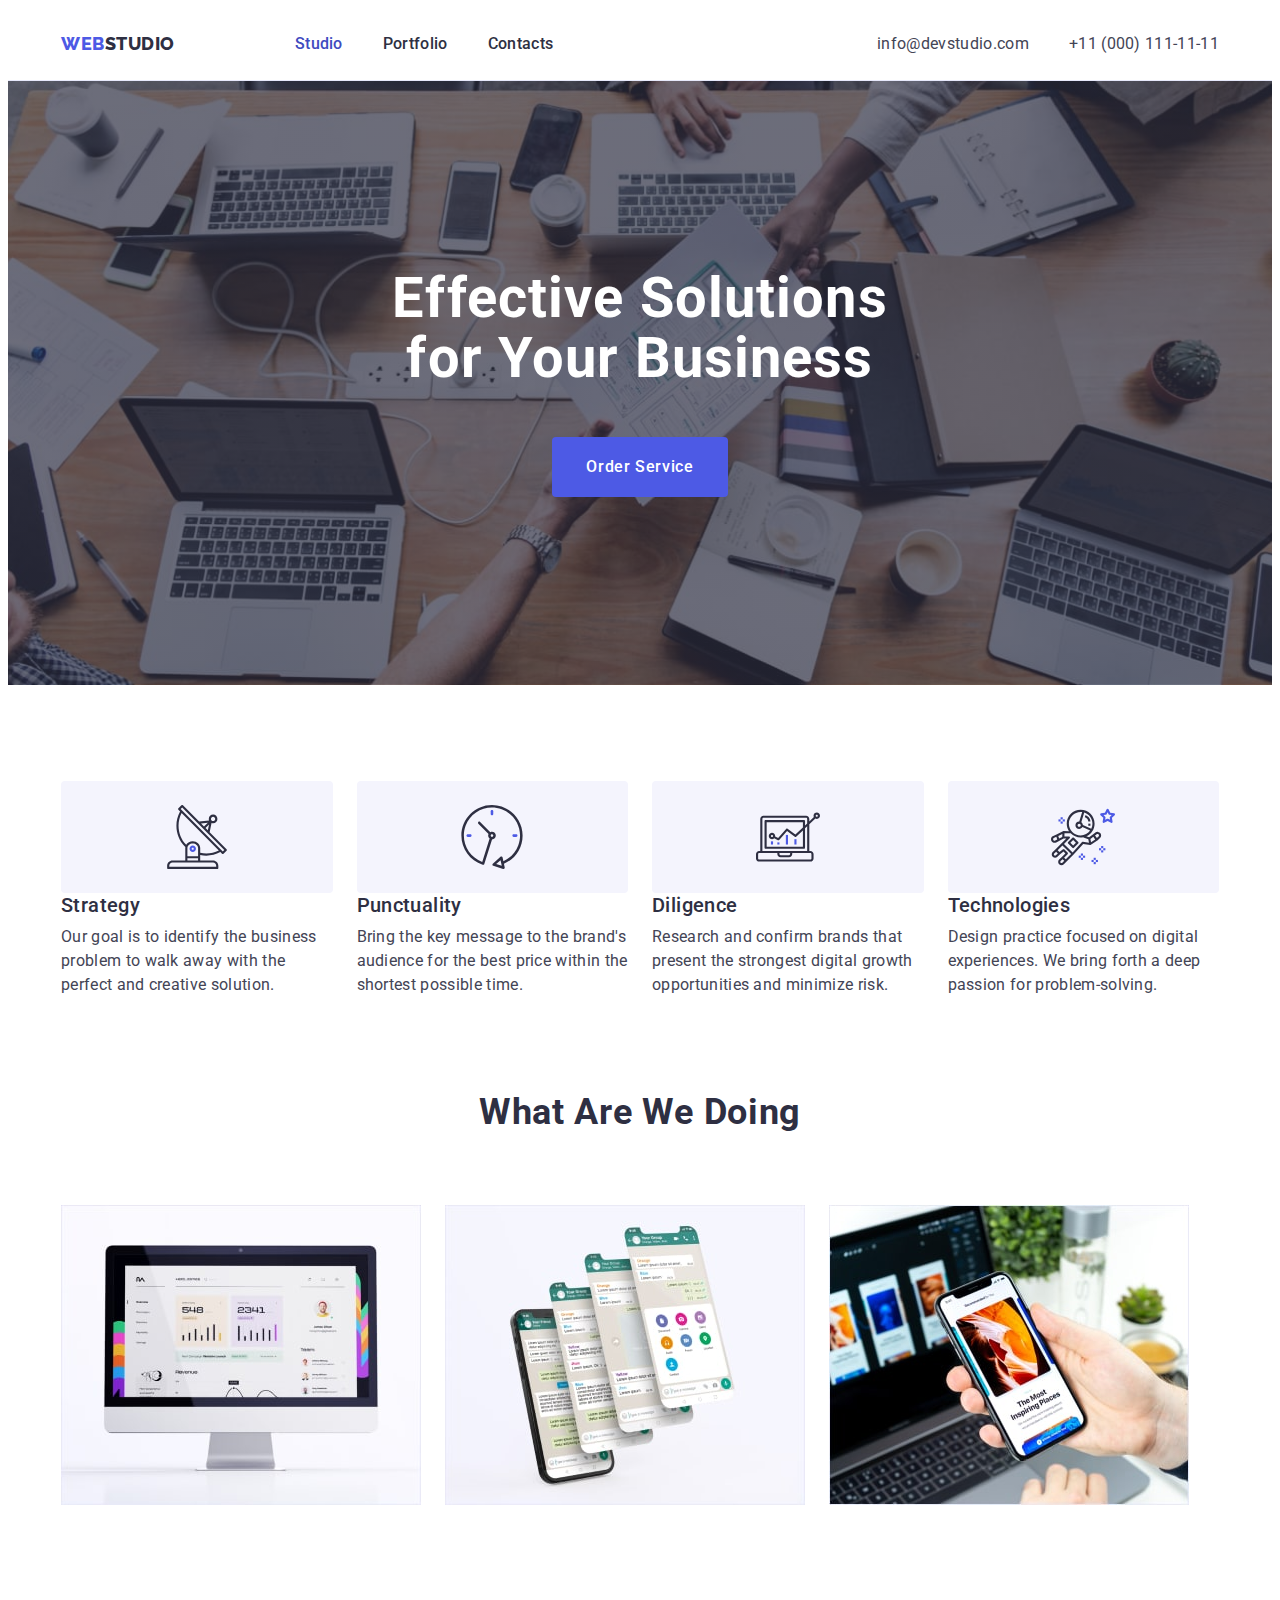
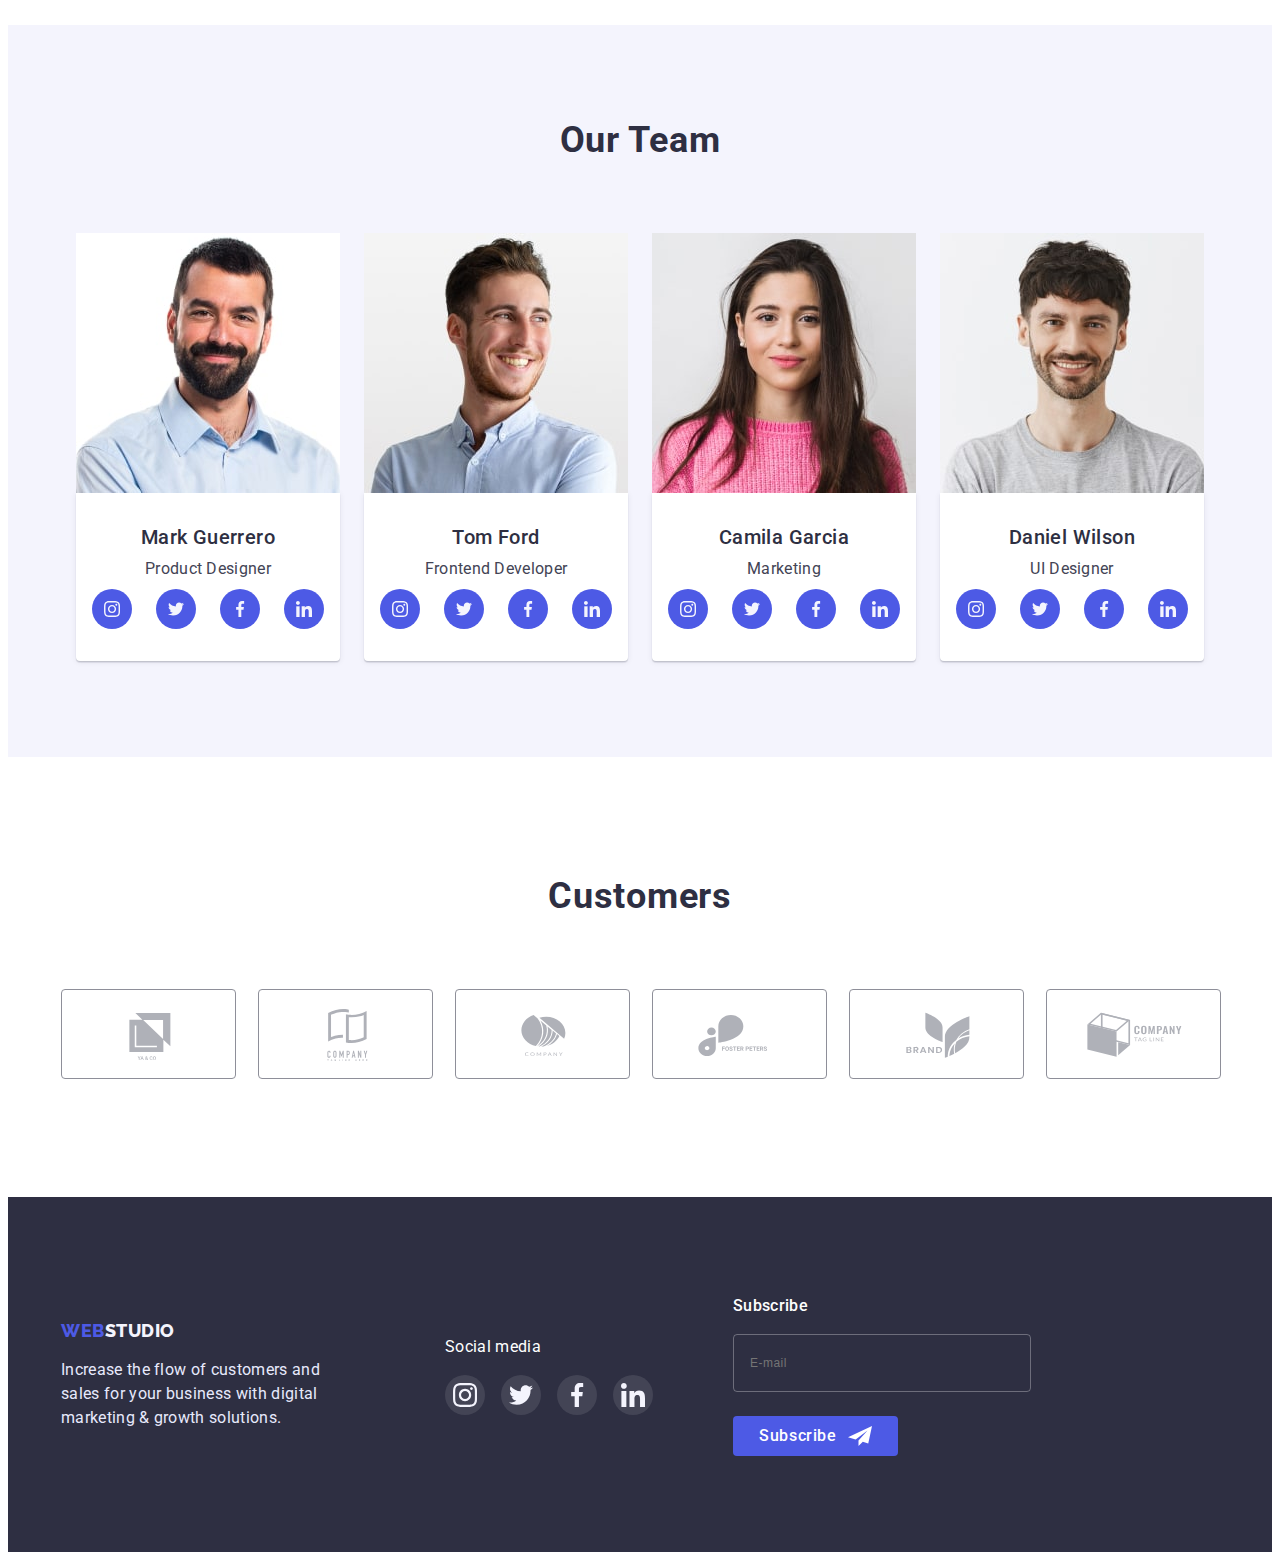
<file: index.html>
<!DOCTYPE html>
<html lang="en">
  <head>
    <meta charset="UTF-8" />
    <meta http-equiv="X-UA-Compatible" content="IE=edge" />
    <meta name="viewport" content="width=device-width, initial-scale=1.0" />
    <title>WebStudio</title>
    <link rel="preconnect" href="https://fonts.googleapis.com" />
    <link rel="preconnect" href="https://fonts.gstatic.com" crossorigin />
    <link
      href="https://fonts.googleapis.com/css2?family=Raleway:wght@800&family=Roboto:wght@400;500;700&display=swap"
      rel="stylesheet"
    />
    <link
      rel="stylesheet"
      href="https://cdnjs.cloudflare.com/ajax/libs/modern-normalize/1.1.0/modern-normalize.min.css"
      integrity="sha512-wpPYUAdjBVSE4KJnH1VR1HeZfpl1ub8YT/NKx4PuQ5NmX2tKuGu6U/JRp5y+Y8XG2tV+wKQpNHVUX03MfMFn9Q=="
      crossorigin="anonymous"
      referrerpolicy="no-referrer"
    />
    <link rel="stylesheet" href="./css/styles.css" />
    <link rel="stylesheet" href="./css/mobile.css" />
    <link rel="stylesheet" href="./css/tablet.css" />
    <link rel="stylesheet" href="./css/desktop.css" />
  </head>
  <body>
    <!------------------HEADER------------------------>
    <header class="header">
      <div class="container header-container">
        <nav class="header-navigation">
          <a class="header-logo link" href="./index.html"
            ><span class="accent-logo">Web</span>Studio</a
          >
          <ul class="header-list list">
            <li class="header-item">
              <a class="header-link link current" href="./index.html">Studio</a>
            </li>
            <li class="header-item">
              <a class="header-link link" href="./portfolio.html">Portfolio</a>
            </li>
            <li class="header-item">
              <a class="header-link link" href="">Contacts</a>
            </li>
          </ul>
        </nav>
        <address class="address">
          <ul class="address-list list">
            <li class="address-item list">
              <a class="address-link link" href="mailto:info@devstudio.com"
                >info@devstudio.com</a
              >
            </li>
            <li class="address-item list">
              <a class="address-link link" href="tel:+110001111111"
                >+11 (000) 111-11-11</a
              >
            </li>
          </ul>
        </address>
        <button
          type="button"
          class="menu-open js-open-menu"
          aria-expanded="false"
          aria-controls="mobile-menu"
        >
          <svg class="open-icon" width="32" height="22">
            <use href="./images/icons.svg#icon-vector-2"></use>
          </svg>
        </button>
      </div>

      <!-------MOBILE MENU----------->
      <div class="mob-menu js-menu-container" id="mobile-menu">
        <div class="container">
          <div>
            <button type="button" class="menu-close js-close-menu">
              <svg class="menu-close-icon" width="32" height="22">
                <use href="./images/icons.svg#icon-mob-close"></use>
              </svg>
            </button>
            <ul class="menu-list list">
              <li class="menu-item">
                <a class="menu-link link current" href="./index.html">Studio</a>
              </li>
              <li class="menu-item">
                <a class="menu-link link" href="./portfolio.html">Portfolio</a>
              </li>
              <li class="menu-item">
                <a class="menu-link link" href="">Contacts</a>
              </li>
            </ul>
          </div>
          <div>
            <address class="address">
              <ul class="menu-address-list list">
                <li class="menu-address-item list">
                  <a class="menu-tel-link link" href="tel:+110001111111"
                    >+11 (000) 111-11-11</a
                  >
                </li>
                <li class="menu-address-item list">
                  <a
                    class="menu-address-link link"
                    href="mailto:info@devstudio.com"
                    >info@devstudio.com</a
                  >
                </li>
              </ul>
            </address>
            <ul class="menu-soc-list list">
              <li class="menu-soc-item">
                <a class="menu-soc-link link" href="">
                  <svg class="menu-soc-icon" width="24" height="24">
                    <use href="./images/icons.svg#icon-instagram"></use>
                  </svg>
                </a>
              </li>
              <li class="menu-soc-item">
                <a class="menu-soc-link link" href="">
                  <svg class="menu-soc-icon" width="24" height="24">
                    <use href="./images/icons.svg#icon-twitter"></use>
                  </svg>
                </a>
              </li>
              <li class="menu-soc-item">
                <a class="menu-soc-link link" href="">
                  <svg class="menu-soc-icon" width="24" height="24">
                    <use href="./images/icons.svg#icon-facebook"></use>
                  </svg>
                </a>
              </li>
              <li class="menu-soc-item">
                <a class="menu-soc-link link" href="">
                  <svg class="menu-soc-icon" width="24" height="24">
                    <use href="./images/icons.svg#icon-linkedin"></use>
                  </svg>
                </a>
              </li>
            </ul>
          </div>
        </div>
      </div>
    </header>
    <main>
      <!-------------------HERO------------------>
      <section class="hero">
        <div class="container">
          <h1 class="hero-title">
            Effective Solutions <br />
            for Your Business
          </h1>
          <button type="button" class="hero-btn" data-modal-open>
            Order Service
          </button>
          <!----------------MODAL BACKDROP-------------->
          <div class="backdrop is-hidden" data-modal>
            <div class="modal">
              <button class="close-btn" data-modal-close type="button">
                <svg class="close-icon" width="8" height="8">
                  <use href="./images/icons.svg#icon-close"></use>
                </svg>
              </button>
              <p class="modal-title">
                Leave your contacts and we will call you back
              </p>
              <form class="modal-form">
                <label class="modal-label" for="user-name">Name</label>
                <div class="modal-wrap">
                  <input
                    type="text"
                    name="user-name"
                    id="user-name"
                    class="modal-input"
                    required
                  />
                  <svg class="modal-icon" width="18" height="18">
                    <use href="./images/icons.svg#icon-person"></use>
                  </svg>
                </div>
                <label class="modal-label" for="user-phone">Phone</label>
                <div class="modal-wrap">
                  <input
                    type="tel"
                    name="user-phone"
                    id="user-phone"
                    class="modal-input"
                    required
                  />
                  <svg class="modal-icon" width="18" height="18">
                    <use href="./images/icons.svg#icon-phone"></use>
                  </svg>
                </div>
                <label class="modal-label" for="user-email">Email</label>
                <div class="modal-wrap">
                  <input
                    type="email"
                    name="user-email"
                    id="user-email"
                    class="modal-input"
                  />
                  <svg class="modal-icon" width="18" height="18">
                    <use href="./images/icons.svg#icon-email"></use>
                  </svg>
                </div>
                <label class="modal-label" for="user-comment">Comment</label>
                <textarea
                  class="user-message"
                  name="comment"
                  id="user-comment"
                  placeholder="Text input"
                ></textarea>
                <div class="checkbox-field">
                  <input
                    class="input-checkbox hidden"
                    type="checkbox"
                    id="policy"
                    value="true"
                    required
                  />
                  <label class="checkbox-label" for="policy"
                    ><span class="checkbox-text"
                      >I accept the terms and conditions of the</span
                    >
                    <a href=""> Privacy Policy</a></label
                  >
                </div>
                <button type="submit" class="submit-btn">Send</button>
              </form>
            </div>
          </div>
        </div>
      </section>

      <!--------------------About------------------->
      <section class="section">
        <div class="container">
          <h2 class="hidden">About</h2>
          <ul class="about-list list">
            <li class="about-item">
              <div class="thumb">
                <svg class="list-icon" width="64" height="64">
                  <use href="./images/icons.svg#icon-antenna"></use>
                </svg>
              </div>
              <h3 class="about-title">Strategy</h3>
              <p class="about-text">
                Our goal is to identify the business problem to walk away with
                the perfect and creative solution.
              </p>
            </li>
            <li class="about-item">
              <div class="thumb">
                <svg class="list-icon" width="64" height="64">
                  <use href="./images/icons.svg#icon-clock"></use>
                </svg>
              </div>
              <h3 class="about-title">Punctuality</h3>
              <p class="about-text">
                Bring the key message to the brand's audience for the best price
                within the shortest possible time.
              </p>
            </li>
            <li class="about-item">
              <div class="thumb">
                <svg class="list-icon" width="64" height="64">
                  <use href="./images/icons.svg#icon-diagram"></use>
                </svg>
              </div>
              <h3 class="about-title">Diligence</h3>
              <p class="about-text">
                Research and confirm brands that present the strongest digital
                growth opportunities and minimize risk.
              </p>
            </li>
            <li class="about-item">
              <div class="thumb">
                <svg class="list-icon" width="64" height="64">
                  <use href="./images/icons.svg#icon-astronaut"></use>
                </svg>
              </div>
              <h3 class="about-title">Technologies</h3>
              <p class="about-text">
                Design practice focused on digital experiences. We bring forth a
                deep passion for problem-solving.
              </p>
            </li>
          </ul>
        </div>
      </section>

      <!-----------What are we doing---------------->
      <section class="doing">
        <div class="container doing-container">
          <h2 class="title">What are we doing</h2>
          <ul class="doing-list list">
            <li class="doing-item">
              <img
                srcset="./images/1desktop.jpg 1x, ./images/1desktop@2x.jpg 2x"
                src="./images/1desctop.jpg"
                alt="monitor"
                width="360"
              />
            </li>
            <li class="doing-item">
              <img
                srcset="./images/2screens.jpg 1x, ./images/2screens@2x.jpg 2x"
                src="./images/2screens.jpg"
                alt="screen"
                width="360"
              />
            </li>
            <li class="doing-item">
              <img
                srcset="./images/3mobile.jpg 1x, ./images/3mobile@2x.jpg 2x"
                src="./images/3mobile.jpg"
                alt="phone"
                width="360"
              />
            </li>
          </ul>
        </div>
      </section>

      <!------------------Our Team---------------->
      <section class="team section">
        <div class="container small-container">
          <h2 class="title">Our Team</h2>
          <ul class="team-list list">
            <li class="team-item">
              <img
                srcset="./images/img1.jpg 1x, ./images/img1@2x.jpg 2x"
                src="./images/img1.jpg"
                alt="Mark Guerrero"
                width="264"
              />
              <div class="team-container">
                <h3 class="team-subtitle">Mark Guerrero</h3>
                <p class="team-text">Product Designer</p>
                <ul class="social-list list">
                  <li class="social-list-item">
                    <a class="social-link link" href="">
                      <svg class="social-list-icon" width="16" height="16">
                        <use href="./images/icons.svg#icon-instagram"></use>
                      </svg>
                    </a>
                  </li>
                  <li class="social-list-item">
                    <a class="social-link link" href="">
                      <svg class="social-list-icon" width="16" height="16">
                        <use href="./images/icons.svg#icon-twitter"></use>
                      </svg>
                    </a>
                  </li>
                  <li class="social-list-item">
                    <a class="social-link link" href="">
                      <svg class="social-list-icon" width="16" height="16">
                        <use href="./images/icons.svg#icon-facebook"></use>
                      </svg>
                    </a>
                  </li>
                  <li class="social-list-item">
                    <a class="social-link link" href="">
                      <svg class="social-list-icon" width="16" height="16">
                        <use href="./images/icons.svg#icon-linkedin"></use>
                      </svg>
                    </a>
                  </li>
                </ul>
              </div>
            </li>
            <li class="team-item">
              <img
                srcset="./images/img2.jpg 1x, ./images/img2@2x.jpg 2x"
                src="./images/img2.jpg"
                alt="Tom Ford"
                width="264"
              />
              <div class="team-container">
                <h3 class="team-subtitle">Tom Ford</h3>
                <p class="team-text">Frontend Developer</p>
                <ul class="social-list list">
                  <li class="social-list-item">
                    <a class="social-link link" href="">
                      <svg class="social-list-icon" width="16" height="16">
                        <use href="./images/icons.svg#icon-instagram"></use>
                      </svg>
                    </a>
                  </li>
                  <li class="social-list-item">
                    <a class="social-link link" href="">
                      <svg class="social-list-icon" width="16" height="16">
                        <use href="./images/icons.svg#icon-twitter"></use>
                      </svg>
                    </a>
                  </li>
                  <li class="social-list-item">
                    <a class="social-link link" href="">
                      <svg class="social-list-icon" width="16" height="16">
                        <use href="./images/icons.svg#icon-facebook"></use>
                      </svg>
                    </a>
                  </li>
                  <li class="social-list-item">
                    <a class="social-link link" href="">
                      <svg class="social-list-icon" width="16" height="16">
                        <use href="./images/icons.svg#icon-linkedin"></use>
                      </svg>
                    </a>
                  </li>
                </ul>
              </div>
            </li>
            <li class="team-item">
              <img
                srcset="./images/img3.jpg 1x, ./images/img3@2x.jpg 2x"
                src="./images/img3.jpg"
                alt="Camila Garcia"
                width="264"
              />
              <div class="team-container">
                <h3 class="team-subtitle">Camila Garcia</h3>
                <p class="team-text">Marketing</p>
                <ul class="social-list list">
                  <li class="social-list-item">
                    <a class="social-link link" href="">
                      <svg class="social-list-icon" width="16" height="16">
                        <use href="./images/icons.svg#icon-instagram"></use>
                      </svg>
                    </a>
                  </li>
                  <li class="social-list-item">
                    <a class="social-link link" href="">
                      <svg class="social-list-icon" width="16" height="16">
                        <use href="./images/icons.svg#icon-twitter"></use>
                      </svg>
                    </a>
                  </li>
                  <li class="social-list-item">
                    <a class="social-link link" href="">
                      <svg class="social-list-icon" width="16" height="16">
                        <use href="./images/icons.svg#icon-facebook"></use>
                      </svg>
                    </a>
                  </li>
                  <li class="social-list-item">
                    <a class="social-link link" href="">
                      <svg class="social-list-icon" width="16" height="16">
                        <use href="./images/icons.svg#icon-linkedin"></use>
                      </svg>
                    </a>
                  </li>
                </ul>
              </div>
            </li>
            <li class="team-item">
              <img
                srcset="./images/img4.jpg 1x, ./images/img4@2x.jpg 2x"
                src="./images/img4.jpg"
                alt="Daniel Wilson"
                width="264"
              />
              <div class="team-container">
                <h3 class="team-subtitle">Daniel Wilson</h3>
                <p class="team-text">UI Designer</p>
                <ul class="social-list list">
                  <li class="social-list-item">
                    <a class="social-link link" href="">
                      <svg class="social-list-icon" width="16" height="16">
                        <use href="./images/icons.svg#icon-instagram"></use>
                      </svg>
                    </a>
                  </li>
                  <li class="social-list-item">
                    <a class="social-link link" href="">
                      <svg class="social-list-icon" width="16" height="16">
                        <use href="./images/icons.svg#icon-twitter"></use>
                      </svg>
                    </a>
                  </li>
                  <li class="social-list-item">
                    <a class="social-link link" href="">
                      <svg class="social-list-icon" width="16" height="16">
                        <use href="./images/icons.svg#icon-facebook"></use>
                      </svg>
                    </a>
                  </li>
                  <li class="social-list-item">
                    <a class="social-link link" href="">
                      <svg class="social-list-icon" width="16" height="16">
                        <use href="./images/icons.svg#icon-linkedin"></use>
                      </svg>
                    </a>
                  </li>
                </ul>
              </div>
            </li>
          </ul>
        </div>
      </section>

      <!-----------------------CUSTOMERS--------------->
      <section class="customers">
        <div class="container customers-container">
          <h2 class="customers-header title">Customers</h2>
          <ul class="customers-list list container">
            <li class="customers-item">
              <a class="customers-link link" href="">
                <svg class="customers-link-icon" width="104" height="56">
                  <use href="./images/icons.svg#icon-logo-1"></use>
                </svg>
              </a>
            </li>
            <li class="customers-item">
              <a class="customers-link link" href="">
                <svg class="customers-link-icon" width="104" height="56">
                  <use href="./images/icons.svg#icon-logo-2"></use>
                </svg>
              </a>
            </li>
            <li class="customers-item">
              <a class="customers-link link" href="">
                <svg class="customers-link-icon" width="104" height="56">
                  <use href="./images/icons.svg#icon-logo-3"></use>
                </svg>
              </a>
            </li>
            <li class="customers-item">
              <a class="customers-link link" href="">
                <svg class="customers-link-icon" width="104" height="56">
                  <use href="./images/icons.svg#icon-logo-4"></use>
                </svg>
              </a>
            </li>
            <li class="customers-item">
              <a class="customers-link link" href="">
                <svg class="customers-link-icon" width="104" height="56">
                  <use href="./images/icons.svg#icon-logo-5"></use>
                </svg>
              </a>
            </li>
            <li class="customers-item">
              <a class="customers-link link" href="">
                <svg class="customers-link-icon" width="104" height="56">
                  <use href="./images/icons.svg#icon-logo-6"></use>
                </svg>
              </a>
            </li>
          </ul>
        </div>
      </section>
    </main>

    <!---------------------FOOTER------------------->
    <footer class="footer">
      <div class="container logo-soc">
        <div class="container-logo-soc">
          <div class="logo-block">
            <a class="footer-logo link" href="./index.html"
              ><span class="accent-logo">Web</span>Studio</a
            >
            <p class="footer-text">
              Increase the flow of customers and <br />
              sales for your business with digital <br />
              marketing & growth solutions.
            </p>
          </div>
          <div class="social-block">
            <p class="soc-text">Social media</p>
            <ul class="footer-soc-list list">
              <li class="footer-item">
                <a class="footer-link link" href="">
                  <svg class="footer-icon" width="24" height="24">
                    <use href="./images/icons.svg#icon-instagram"></use>
                  </svg>
                </a>
              </li>
              <li class="footer-item">
                <a class="footer-link link" href="">
                  <svg class="footer-icon" width="24" height="24">
                    <use href="./images/icons.svg#icon-twitter"></use>
                  </svg>
                </a>
              </li>
              <li class="footer-item">
                <a class="footer-link link" href="">
                  <svg class="footer-icon" width="24" height="24">
                    <use href="./images/icons.svg#icon-facebook"></use>
                  </svg>
                </a>
              </li>
              <li class="footer-item">
                <a class="footer-link link" href="">
                  <svg class="footer-icon" width="24" height="24">
                    <use href="./images/icons.svg#icon-linkedin"></use>
                  </svg>
                </a>
              </li>
            </ul>
          </div>
        </div>
        <div class="subscribe">
          <p class="subscribe-text">Subscribe</p>

          <form class="form">
            <div class="subscribe-form">
              <input
                class="email"
                type="email"
                name="email"
                placeholder="E-mail"
                id="email-footer"
              />
              <label class="hidden" for="email-footer"></label>
              <button class="subscribe-btn" type="submit">
                <span class="btn-text">Subscribe</span>
                <svg class="subscribe-icon" width="24" height="24">
                  <use href="./images/icons.svg#icon-subscribe"></use>
                </svg>
              </button>
            </div>
          </form>
        </div>
      </div>
    </footer>
    <script src="./js/modal.js"></script>
    <script src="./js/mobile-menu.js"></script>
  </body>
</html>
</file>
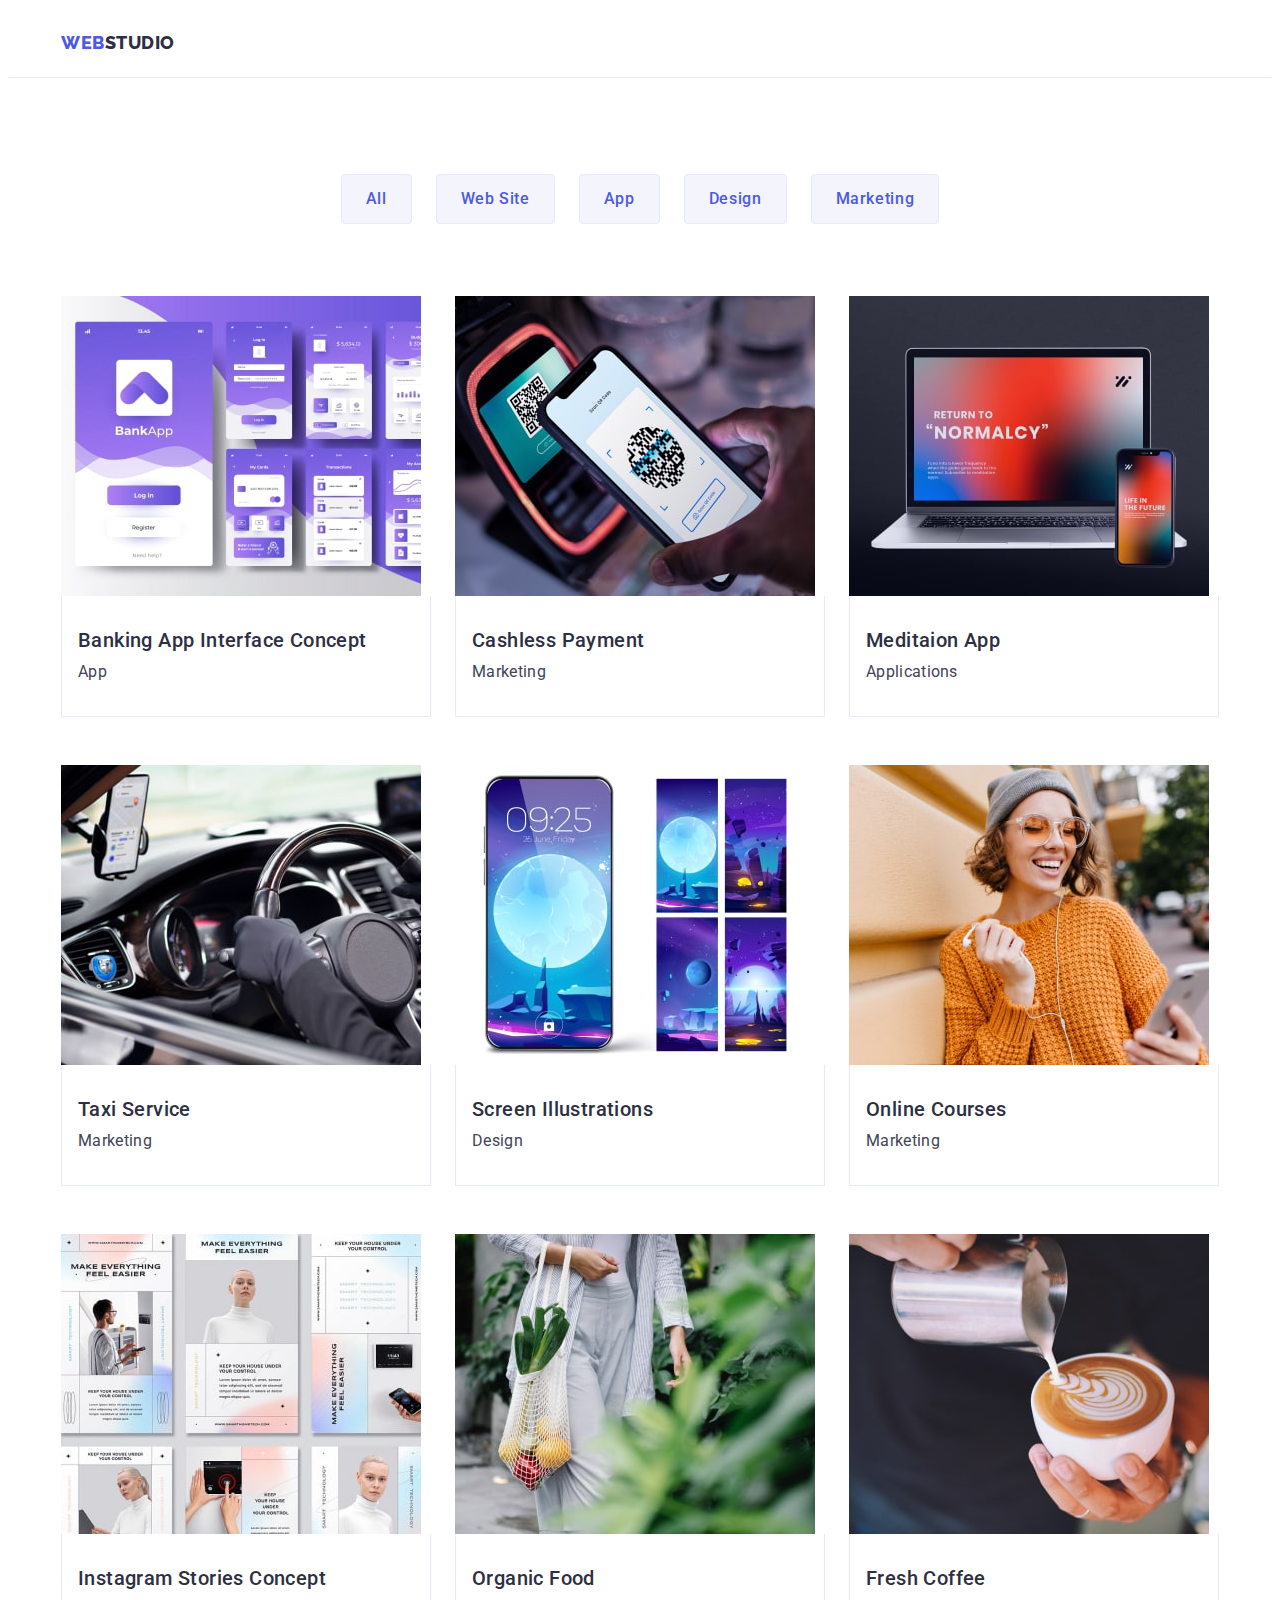
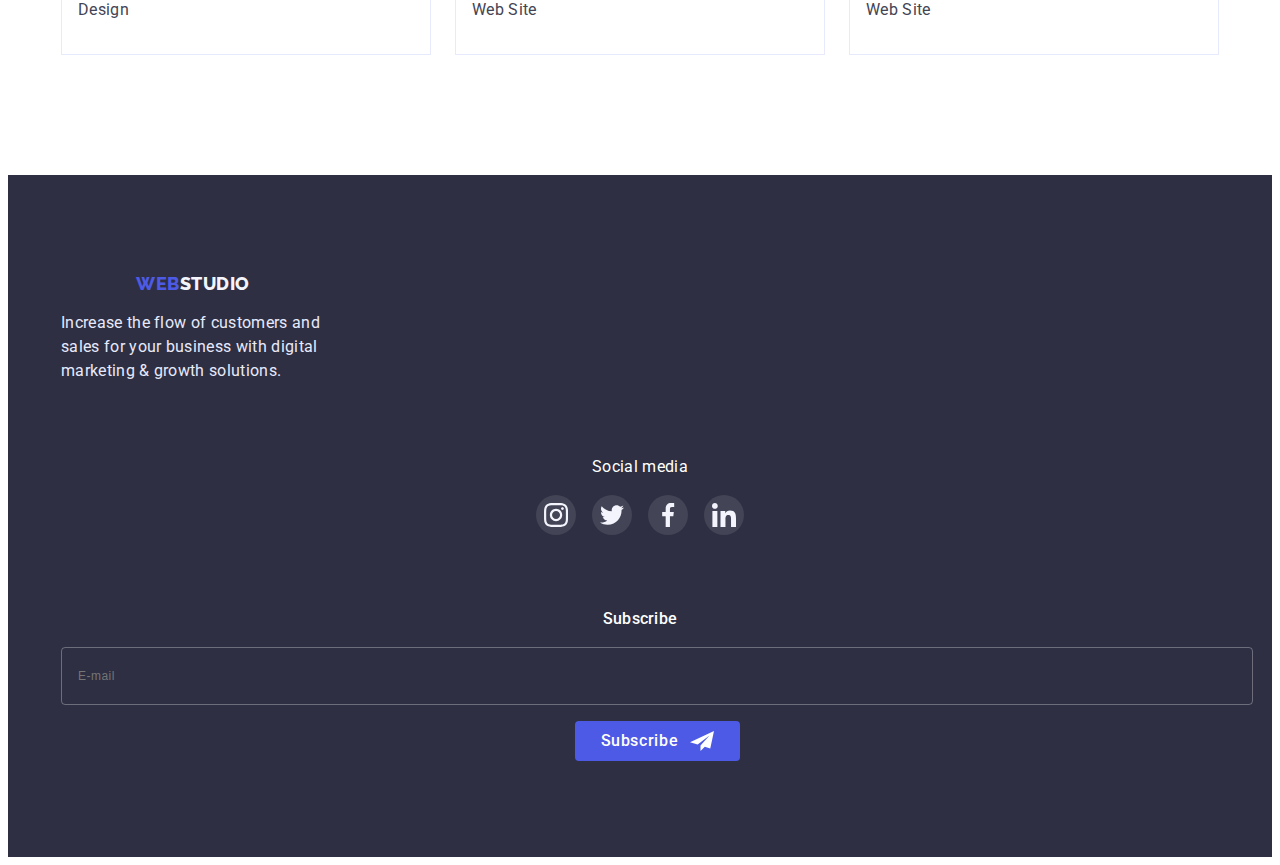
<file: portfolio.html>
<!DOCTYPE html>
<html lang="en">
  <head>
    <meta charset="UTF-8" />
    <meta http-equiv="X-UA-Compatible" content="IE=edge" />
    <meta name="viewport" content="width=device-width, initial-scale=1.0" />
    <title>Portfolio</title>
    <link rel="preconnect" href="https://fonts.googleapis.com" />
    <link rel="preconnect" href="https://fonts.gstatic.com" crossorigin />
    <link
      href="https://fonts.googleapis.com/css2?family=Raleway:wght@800&family=Roboto:wght@400;500;700&display=swap"
      rel="stylesheet"
    />
    <link
      rel="stylesheet"
      href="https://cdnjs.cloudflare.com/ajax/libs/modern-normalize/1.1.0/modern-normalize.min.css"
      integrity="sha512-wpPYUAdjBVSE4KJnH1VR1HeZfpl1ub8YT/NKx4PuQ5NmX2tKuGu6U/JRp5y+Y8XG2tV+wKQpNHVUX03MfMFn9Q=="
      crossorigin="anonymous"
      referrerpolicy="no-referrer"
    />
    <link rel="stylesheet" href="./css/styles.css" />
  </head>
  <body>
    <!-------------------HEADER-------------------->
    <header class="header">
      <div class="container header-container">
        <nav class="header-navigation">
          <a class="header-logo link" href="./index.html"
            ><span class="accent-logo">Web</span>Studio</a
          >
          <ul class="header-list list">
            <li class="header-item">
              <a class="header-link link" href="./index.html">Studio</a>
            </li>
            <li class="header-item">
              <a class="header-link link current" href="./portfolio.html"
                >Portfolio</a
              >
            </li>
            <li class="header-item">
              <a class="header-link link" href="">Contacts</a>
            </li>
          </ul>
        </nav>
        <address class="address">
          <ul class="address-list list">
            <li class="address-item list">
              <a class="address-link link" href="mailto:info@devstudio.com"
                >info@devstudio.com</a
              >
            </li>
            <li class="address-item list">
              <a class="address-link link" href="tel:+110001111111"
                >+11 (000) 111-11-11</a
              >
            </li>
          </ul>
        </address>
      </div>
    </header>
    <main>
      <section class="portfolio">
        <div class="container">
          <h1 class="hidden">Examples</h1>
          <!---------------------FILTER------------->
          <ul class="filter-list list">
            <li class="filter-item">
              <button class="filter-btn" type="button">All</button>
            </li>
            <li>
              <button class="filter-btn" type="button">Web Site</button>
            </li>
            <li><button class="filter-btn" type="button">App</button></li>
            <li>
              <button class="filter-btn" type="button">Design</button>
            </li>
            <li>
              <button class="filter-btn" type="button">Marketing</button>
            </li>
          </ul>
          <!----------------Portfolio----------------->
          <ul class="example-list list">
            <li class="example-item">
              <a class="example-link link" href="">
                <div class="img-thumb">
                  <img
                    src="./images/img11.jpg"
                    alt="Applications"
                    width="360"
                  />
                  <div class="overlay">
                    <p class="overlay-text">
                      14 Stylish and User-Friendly App Design Concepts · Task
                      Manager App · Calorie Tracker App · Exotic Fruit Ecommerce
                      App · Cloud Storage App
                    </p>
                  </div>
                </div>
                <div class="text-container">
                  <h2 class="example-subtitle">
                    Banking App Interface Concept
                  </h2>
                  <p class="example-text">App</p>
                </div></a
              >
            </li>
            <li class="example-item">
              <a class="example-link link" href=""
                ><div class="img-thumb">
                  <img
                    src="./images/img12.jpg"
                    alt="Applications"
                    width="360"
                  />
                  <div class="overlay">
                    <p class="overlay-text">
                      14 Stylish and User-Friendly App Design Concepts · Task
                      Manager App · Calorie Tracker App · Exotic Fruit Ecommerce
                      App · Cloud Storage App
                    </p>
                  </div>
                </div>
                <div class="text-container">
                  <h2 class="example-subtitle">Cashless Payment</h2>
                  <p class="example-text">Marketing</p>
                </div></a
              >
            </li>
            <li class="example-item">
              <a class="example-link link" href=""
                ><div class="img-thumb">
                  <img
                    src="./images/img13.jpg"
                    alt="Applications"
                    width="360"
                  />
                  <div class="overlay">
                    <p class="overlay-text">
                      14 Stylish and User-Friendly App Design Concepts · Task
                      Manager App · Calorie Tracker App · Exotic Fruit Ecommerce
                      App · Cloud Storage App
                    </p>
                  </div>
                </div>
                <div class="text-container">
                  <h2 class="example-subtitle">Meditaion App</h2>
                  <p class="example-text">Applications</p>
                </div></a
              >
            </li>
            <li class="example-item">
              <a class="example-link link" href=""
                ><div class="img-thumb">
                  <img
                    src="./images/img14.jpg"
                    alt="Applications"
                    width="360"
                  />
                  <div class="overlay">
                    <p class="overlay-text">
                      14 Stylish and User-Friendly App Design Concepts · Task
                      Manager App · Calorie Tracker App · Exotic Fruit Ecommerce
                      App · Cloud Storage App
                    </p>
                  </div>
                </div>
                <div class="text-container">
                  <h2 class="example-subtitle">Taxi Service</h2>
                  <p class="example-text">Marketing</p>
                </div>
              </a>
            </li>
            <li class="example-item">
              <a class="example-link link" href=""
                ><div class="img-thumb">
                  <img
                    src="./images/img15.jpg"
                    alt="Applications"
                    width="360"
                  />
                  <div class="overlay">
                    <p class="overlay-text">
                      14 Stylish and User-Friendly App Design Concepts · Task
                      Manager App · Calorie Tracker App · Exotic Fruit Ecommerce
                      App · Cloud Storage App
                    </p>
                  </div>
                </div>
                <div class="text-container">
                  <h2 class="example-subtitle">Screen Illustrations</h2>
                  <p class="example-text">Design</p>
                </div></a
              >
            </li>
            <li class="example-item">
              <a class="example-link link" href=""
                ><div class="img-thumb">
                  <img
                    src="./images/img16.jpg"
                    alt="Applications"
                    width="360"
                  />
                  <div class="overlay">
                    <p class="overlay-text">
                      14 Stylish and User-Friendly App Design Concepts · Task
                      Manager App · Calorie Tracker App · Exotic Fruit Ecommerce
                      App · Cloud Storage App
                    </p>
                  </div>
                </div>
                <div class="text-container">
                  <h2 class="example-subtitle">Online Courses</h2>
                  <p class="example-text">Marketing</p>
                </div></a
              >
            </li>
            <li class="example-item">
              <a class="example-link link" href=""
                ><div class="img-thumb">
                  <img
                    src="./images/img17.jpg"
                    alt="Applications"
                    width="360"
                  />
                  <div class="overlay">
                    <p class="overlay-text">
                      14 Stylish and User-Friendly App Design Concepts · Task
                      Manager App · Calorie Tracker App · Exotic Fruit Ecommerce
                      App · Cloud Storage App
                    </p>
                  </div>
                </div>
                <div class="text-container">
                  <h2 class="example-subtitle">Instagram Stories Concept</h2>
                  <p class="example-text">Design</p>
                </div></a
              >
            </li>
            <li class="example-item">
              <a class="example-link link" href=""
                ><div class="img-thumb">
                  <img
                    src="./images/img18.jpg"
                    alt="Applications"
                    width="360"
                  />
                  <div class="overlay">
                    <p class="overlay-text">
                      14 Stylish and User-Friendly App Design Concepts · Task
                      Manager App · Calorie Tracker App · Exotic Fruit Ecommerce
                      App · Cloud Storage App
                    </p>
                  </div>
                </div>
                <div class="text-container">
                  <h2 class="example-subtitle">Organic Food</h2>
                  <p class="example-text">Web Site</p>
                </div>
              </a>
            </li>
            <li class="example-item">
              <a class="example-link link" href=""
                ><div class="img-thumb">
                  <img
                    src="./images/img19.jpg"
                    alt="Applications"
                    width="360"
                  />
                  <div class="overlay">
                    <p class="overlay-text">
                      14 Stylish and User-Friendly App Design Concepts · Task
                      Manager App · Calorie Tracker App · Exotic Fruit Ecommerce
                      App · Cloud Storage App
                    </p>
                  </div>
                </div>
                <div class="text-container">
                  <h2 class="example-subtitle">Fresh Coffee</h2>
                  <p class="example-text">Web Site</p>
                </div></a
              >
            </li>
          </ul>
        </div>
      </section>
    </main>
    <!------------------FOOTER-------------------->
    <footer class="footer">
      <div class="container logo-soc">
        <div class="logo-block">
          <a class="footer-logo link" href="./index.html"
            ><span class="accent-logo">Web</span>Studio</a
          >
          <p class="footer-text">
            Increase the flow of customers and <br />
            sales for your business with digital <br />
            marketing & growth solutions.
          </p>
        </div>
        <div class="social-block">
          <p class="soc-text">Social media</p>
          <ul class="footer-soc-list list">
            <li class="footer-item">
              <a class="footer-link link" href="">
                <svg class="footer-icon" width="24" height="24">
                  <use href="./images/icons.svg#icon-instagram"></use>
                </svg>
              </a>
            </li>
            <li class="footer-item">
              <a class="footer-link link" href="">
                <svg class="footer-icon" width="24" height="24">
                  <use href="./images/icons.svg#icon-twitter"></use>
                </svg>
              </a>
            </li>
            <li class="footer-item">
              <a class="footer-link link" href="">
                <svg class="footer-icon" width="24" height="24">
                  <use href="./images/icons.svg#icon-facebook"></use>
                </svg>
              </a>
            </li>
            <li class="footer-item">
              <a class="footer-link link" href="">
                <svg class="footer-icon" width="24" height="24">
                  <use href="./images/icons.svg#icon-linkedin"></use>
                </svg>
              </a>
            </li>
          </ul>
        </div>
        <div class="subscribe">
          <p class="subscribe-text">Subscribe</p>
          
           <form class="form">
            <div class="subscribe-form">
           <input class="email" type="email" placeholder="E-mail" />
            <button class="subscribe-btn" type="submit">
              <span class="btn-text">Subscribe</span>
              <svg class="subscribe-icon" width="24" height="24">
                <use href="./images/icons.svg#icon-subscribe"></use>
              </svg>
            </button>
            </div>
        </form>
        
      </div>
    </footer>
  </body>
</html>
</file>
<file: css/styles.css>
:root {
    --main-title-color: #2E2F42;
    --second-title-color: #FFFFFF;
    --main-text-color: #434455;
    --main-bg-color: #2E2F42;
    --hover-bg-color: #404BBF;
    --main-accent-color:#4D5AE5;
    --border: #E7E9FC;
   
}
/* Fonts */
/*logo -- font-family: 'Raleway'; 800 */
/*text -- font-family: 'Roboto';
/*nav:font-weight: 500; 400,700, */

body {
    font-family: 'Roboto', sans-serif;
    color: var(--main-text-color);
}

.no-scroll {
    overflow: hidden;
}
.hidden {
    position: absolute;
    width: 1px;
    height: 1px;
    margin: -1px;
    border: 0;
    padding: 0;
    white-space: nowrap;
    clip-path: inset(100%);
    clip: rect(0 0 0 0);
    overflow: hidden;
}
h1, h2, h3, h4, p {
    margin-top: 0;
    margin-bottom: 0;
    }

ul, ol {
    margin-top: 0;
    margin-bottom: 0;
    padding-left: 0;
}
img {
    display: block;
}
.link {
    text-decoration: none;
}
.list {
    list-style: none;
}
.container {
    max-width: 1158px;
    padding: 0 15px;
    margin: 0 auto;
    }

.section {
    padding-top: 96px;
    padding-bottom: 96px;
    }

.title {
    margin-bottom: 72px;
    font-weight: 700;
        font-size: 36px;
        line-height: 1.11;
        text-align: center;
        letter-spacing: 0.02em;
        text-transform: capitalize;
        color:var(--main-title-color);
}
/*----------------HEADER-------------------*/
.header {
    border-bottom: 1px solid var(--border);     
    
}
.header-container {
    display: flex;
    align-items: center;
    }
.header-navigation {
    display: flex;
    align-items: center;
    }

.header-logo {
    padding-top: 24px;
    padding-bottom: 24px;
    color:var(--main-title-color);
    font-family: 'Raleway';
    font-weight: 800;
    font-size: 18px;
    line-height: 1.17;
    letter-spacing: 0.03em;
    text-transform: uppercase;
    transition: color 250ms cubic-bezier(0.4, 0, 0.2, 1);
    }
.accent-logo { 
    color:var(--main-accent-color);
    font-family: 'Raleway';
    font-weight: 800;
    font-size: 18px;
    line-height: 1.17;
    letter-spacing: 0.03em;
    text-transform: uppercase;
}
.header-link.current {
    transition: color 250ms cubic-bezier(0.4, 0, 0.2, 1);}

.header-logo:hover, 
.header-logo:focus,
.header-link.current {
color:var(--hover-bg-color);
}
.header-list {
    display: none;
}
.address-list {
    display: none;
}

/*------------------MOBILE MENU--------------*/
.menu-open {
    margin-left: auto;
    display: flex;
    justify-content: center;
    align-items: center;
    background-color: transparent;
    border: none;
    cursor: pointer;
}

.open-icon {
    stroke: #2E2F42; 
    background-color: transparent;
    border: none;
    display: flex;
    justify-content: center;
    align-items: center;

   }
.mob-menu {
    position: fixed;
    top: 0;
    width: 100%;
    height: 100%;
    background-color: var(--second-title-color);
    padding-top: 24px;
    padding-bottom: 40px;
    padding-left: 25px;
    z-index: 999;

    opacity: 0;
    visibility: hidden;
    pointer-events: none;
    transition: color 250ms cubic-bezier(0.4, 0, 0.2, 1);
}

.mob-menu.is-open {
    opacity: 1;
    visibility: visible;
    pointer-events: initial;
}
.mob-menu > .container {
    height: 100%;
    display: flex;
    flex-direction: column;
    justify-content: space-between;
    }
.menu-close {
    display:flex;
    justify-content: center;
    align-items: center;
    width: 24px;
    height: 24px;
    padding: 0px;
    margin-left: auto;
    margin-bottom: 32px;
    border-radius: 50%;
    background-color: transparent;
    border: 1px solid #E7E9FC;
    cursor: pointer;
  
}        
        
.menu-close-icon {
    width: 8px;
    height: 8px;
    fill: #2E2F42;
}

.menu-list {
    margin-bottom: 24px;
}

.menu-item:not(:last-child) {
    margin-bottom: 40px;
  
}

.menu-link {
    font-weight: 700;
    font-size: 36px;
    line-height: 1.11;
    letter-spacing: 0.02em;
    text-transform: capitalize;
    color: var(--main-title-color);
}

.menu-link.current {
    color: var(--hover-bg-color);
}

.menu-address-item:not(:last-child) {
    margin-bottom: 40px;
}

.menu-tel-link {
    font-family: inherit;
    font-style: normal;
    font-weight: 700;
    font-size: 26px;
    line-height: 1.11;
    letter-spacing: 0.02em;
    text-transform: capitalize;
    color: var(--main-accent-color);
   
}
.menu-address-link {
    font-family: inherit;
    font-style: normal;
    font-weight: 500;
    font-size: 20px;
    line-height: 1.2;
    letter-spacing: 0.02em;
    color: var(--main-text-color);
}

.menu-soc-list {
    display: flex;
    justify-content: space-between;
    flex-direction: row;
    row-gap: 56px;
    margin-top: 48px;
}

.menu-soc-item {
    width: 40px;
    height: 40px;
}

.menu-soc-link {
    display: flex;
    justify-content: center;
    align-items: center;
    width: 100%;
    height: 100%;
    border-radius: 50%;
    background-color: var(--main-accent-color);
    transition: background-color 250ms cubic-bezier(0.4, 0, 0.2, 1);
}


/*-----------------HERO--------------------*/
.hero {
    background-color:var(--main-bg-color);
    background-image: 
    linear-gradient(rgba(46, 47, 66, 0.7), 
                    rgba(46, 47, 66, 0.7)),
    url(../images/hero-bg-mob.jpg);
    text-align: center;
    padding-bottom: 112px;
    padding-top: 112px;
    margin: 0 auto;
    max-width: 1440px;
    background-repeat: no-repeat;
    background-position: center;
    background-size: cover;
}
@media (min-device-pixel-ratio: 2),
       (min-resolution: 192dpi),
       (min-resolution: 2dppx) {
    .hero {
        background-image:
        linear-gradient(rgba(46, 47, 66, 0.7),
                        rgba(46, 47, 66, 0.7)),
        url(../images/hero-bg@2x-mob.jpg);
    }
    
}


.hero-title {
    margin-bottom: 72px;
    font-weight: 700;
    font-size: 36px;
    line-height: 1.11;
    letter-spacing: 0.02em;
    color:var(--second-title-color);
}
.hero-btn {
    padding: 16px 32px;
    font-family: inherit;
    font-weight: 500;
    font-size: 16px;
    line-height: 1.5;
    align-items: center;
    letter-spacing: 0.04em;
    color:var(--second-title-color);
    background-color: var(--main-accent-color);
    border-color: transparent;
    cursor: pointer;
    border-radius: 4px;
    transition-property: background-color;
    transition-duration: 250ms;
    transition-timing-function: cubic-bezier(0.4, 0, 0.2, 1);
}
.hero-btn:hover,
.hero-btn:focus {
    background-color: var(--hover-bg-color);
}

.backdrop {
    position: fixed;
    left: 0px;
    top: 0px;
    width: 100%;
    height: 100vh;
    background-color: rgba(46, 47, 66, 0.4);
     
    opacity: 1;
    transition: opacity 250ms cubic-bezier(0.4, 0, 0.2, 1), visibility 250ms cubic-bezier(0.4, 0, 0.2, 1);
        
}
.backdrop.is-hidden .modal {
    transform: translate(-50%, -50%) scale(0.9); 
}
.backdrop.is-hidden {
    opacity: 0;
    visibility: hidden;
    pointer-events: none;
    
}
.modal {
    position: absolute;
    top: 50%;
    left: 50%;
    
    padding: 24px;
    min-height: 576px;
    min-width: 408px;
    background-color: #FCFCFC;
    box-shadow: 0px 1px 1px rgba(0, 0, 0, 0.14), 0px 1px 3px rgba(0, 0, 0, 0.12), 0px 2px 1px rgba(0, 0, 0, 0.2);
    border-radius: 4px;
    
    transform: translate(-50%, -50%) scale(1);
    transition: transform 250ms cubic-bezier(0.4, 0, 0.2, 1);
}
.modal-title {
    font-style: normal;
    font-weight: 500;
    font-size: 16px;
    line-height: 1.5;
    text-align: center;
    letter-spacing: 0.02em;
    color: var(--main-bg-color);
    text-align: center;
    margin-bottom: 16px;
}
.close-btn {
    width: 24px;
    height: 24px;
    padding: 0px;
    margin-bottom: 24px;
    margin-left: auto;
    display: flex;
    justify-content: center;
    align-items: center;
    background-color: var(--border);
    border: 1px solid rgba(0, 0, 0, 0.1);
    border-radius: 50%;
    cursor: pointer;
    
    transition-property: background-color;
    transition-duration: 250ms;
    transition-timing-function: cubic-bezier(0.4, 0, 0.2, 1);
}
.icon-close {
    position: absolute;
    fill: #000000;
    display: flex;
    justify-content: center;
    align-items: center;
    transition-property: fill;
    transition-duration: 250ms;
    transition-timing-function: cubic-bezier(0.4, 0, 0.2, 1);
}
.close-btn:hover,
.close-btn:focus {
    background-color: var(--hover-bg-color);
  }

.close-btn:hover,
.close-btn:focus .icon-close {
    fill: #FFFFFF;
}

.modal-input {
    width: 100%;
    height: 40px;
    padding: 11px 16px 11px 34px;
    outline: transparent;
    border: 1px solid rgba(33, 33, 33, 0.2);
    border-radius: 4px;
    transition-property: border;
    transition-duration: 250ms;
    transition-timing-function: cubic-bezier(0.4, 0, 0.2, 1);
}
.modal-label {
    display: block;
    font-weight: 400;
    font-size: 12px;
    line-height: 1.17;
    letter-spacing: 0.01em;
    color: #8E8F99;
    text-align: left;
    margin-right: auto;
    margin-top: 8px;
    margin-bottom: 4px;
}
.modal-wrap {
    position: relative;
}
.modal-icon {
    position: absolute;
    left: 16px;
    top: 50%;
    transform: translateY(-50%);
    fill: var(--main-bg-color)
}
.modal-input:hover, 
.modal-input:focus {
    border-color: var(--main-accent-color);}

.modal-input:is(:hover, :focus) +.modal-icon {
    fill: var(--main-accent-color);
}
.user-message {
    padding: 8px 16px;
    margin-bottom: 16px;
    width: 100%;
    height: 120px;
    border: 1px solid rgba(33, 33, 33, 0.2);
    border-radius: 4px;
    font-weight: 400;
    font-size: 12px;
    line-height: 1.17;
    letter-spacing: 0.04em;
    color: var(--main-text-color);
    outline: transparent;
    transition-property: border;
    transition-duration: 250ms;
    transition-timing-function: cubic-bezier(0.4, 0, 0.2, 1);
    resize: none;
}
.user-message:is(:hover, :focus) {
border-color: var(--main-accent-color);
}


.checkbox-field {
    display: flex;
    margin-bottom: 24px;
    }
.checkbox-label {
    display: flex;
    align-items: center;
    font-weight: 400;
    font-size: 12px;
    line-height: 1.17;
    letter-spacing: 0.04em;
    color: #757575;
}
.checkbox-text {
    margin-right: 4px;
}
.checkbox-label::before {
    content: " ";
    width: 16px;
    height: 16px;
    border: 1.25px solid #2E2F42;
    border-radius: 2px;
    margin-right: 4px;
}
.input-checkbox:checked +.checkbox-label::before {
    background-color: var(--hover-bg-color);
    border: none;
    background-image: url(../images/check.svg);
    background-repeat: no-repeat;
    background-position: center;
}
.input-checkbox:focus +.checkbox-label::before,
.input-checkbox:focus+.checkbox-label::before {
background-color: var(--hover-bg-color);
}
.submit-btn {
    width: 169px;
    height: 56px;
    padding: 16px 32px;
    font-family: inherit;
    font-weight: 500;
    font-size: 16px;
    line-height: 1.5;
    align-items: center;
    letter-spacing: 0.04em;
    color: var(--second-title-color);
    background-color: var(--main-accent-color);
    box-shadow: 0px 4px 4px rgba(0, 0, 0, 0.15);
    border-color: transparent;
    cursor: pointer;
    border-radius: 4px;
    transition-property: background-color;
    transition-duration: 250ms;
    transition-timing-function: cubic-bezier(0.4, 0, 0.2, 1);
}
.submit-btn:hover,
.submit-btn:focus {
    background-color: var(--hover-bg-color);
}


/*----------------ABOUT---------------------*/

.about-list {
    display: flex;
    row-gap: 72px;
    flex-wrap: wrap;
}

.about-item {
    width: 100%;
}

.thumb {
    display: none;
    min-height: 112px;
    background-color: #F4F4FD;
    border-radius: 4px;
    justify-content: center;
    align-items: center;
    
     }

.about-title {
    margin-bottom: 8px;
        font-weight: 700;
        font-size: 36px;
        line-height: 1.11;
        letter-spacing: 0.02em;
        color: var(--main-title-color);
        text-align: center;
}
.about-text {
        font-size: 16px;
        line-height: 1.5;
        letter-spacing: 0.02em;
    }

/*---------------What are we doing----------*/

.doing-container {
    display: none;
}

/*----------------OUR TEAM------------------*/

.team {
    background-color: #F4F4FD;
  
}

.small-container {
    max-width: 294px;
    padding: 0 15px;
    margin: 0 auto;
}
.team-list {
    display: flex;
    margin-top: 72px;
    justify-content: center;
    gap: 24px;
    flex-wrap: wrap;
}

.team-container{
  padding-top: 32px;
  padding-bottom: 32px;
  text-align: center;
  background-color: #fff;
  box-shadow: 0px 1px 6px rgba(46, 47, 66, 0.08), 0px 1px 1px rgba(46, 47, 66, 0.16), 0px 2px 1px rgba(46, 47, 66, 0.08);
  border-radius: 0px 0px 4px 4px
}
.team-subtitle {
    margin-bottom: 8px;
    font-weight: 500;
    font-size: 20px;
    line-height: 1.2;
    letter-spacing: 0.02em;
    color:var(--main-title-color);
}

.team-text {
    margin-bottom: 8px;
    font-size: 16px;
    line-height: 1.5;
    letter-spacing: 0.02em;
    color:var(--main-text-color);
}

.social-list {
   display: flex;
   justify-content: center;
   gap: 24px;
}
.social-list-item {
  width: 40px;
  height: 40px;  
}
.social-link {
    display: flex;
    justify-content: center;
    align-items: center;
    width: 100%;
    height: 100%;
    border-radius: 50%;
    background-color:var(--main-accent-color);
    transition: background-color 250ms cubic-bezier(0.4, 0, 0.2, 1);
}
.social-link:is(:hover, :focus) {
    background-color: var(--hover-bg-color);
}


/*----------------CUSTOMERS-----------------*/
.customers {
padding-top: 96px;
    padding-bottom: 96px;
}
.customers-list {
    display: flex;
    gap: 72px 16px;
    justify-content: center;
    padding-left: 0px;
    padding-right: 0px;
    flex-wrap: wrap;
     
}
.customers-item {
    width: calc((100% - 16px) / 2);
    height: 88px;
}
.customers-link {
    width: 100%;
    height: 100%;
    display: flex;
    justify-content: center;
    align-items: center;
    border-radius: 4px;
    border: 1px solid #8E8F99;
    transition: border-color 1000ms cubic-bezier(0.4, 0, 0.2, 1);
}
.customers-link-icon {
    width: 104px;
    height: 56px;
}
.customers-link:is(:hover, :focus) {
    border-color: var(--hover-bg-color);
}
.customers-link:is(:hover, :focus) .customers-link-icon {
    fill: var(--hover-bg-color);
}
.customers-link-icon {
    fill: #AFB1B8;
transition: fill 250ms cubic-bezier(0.4, 0, 0.2, 1);
}  
/*----------------FOOTER--------------------*/

.logo-soc {
    display: flex;
    flex-wrap: wrap;
    justify-content: center;
    align-items: flex-start;
    row-gap: 72px;
    flex-direction: column;
}
.social-block {
    margin-left: auto;
    margin-right: auto;
}
.footer-logo{
    display: inline-block;
    font-family: 'Raleway';
    font-style: normal;
    font-weight: 800;
    font-size: 18px;
    line-height: 1.17;
    letter-spacing: 0.03em;
    text-transform: uppercase;
    color: #F4F4FD;
    transition-property: color;
    transition-duration: 250ms;
    transition-timing-function: cubic-bezier(0.4, 0, 0.2, 1);
}
.footer-logo:is(:hover, :focus) {
    color:var(--hover-bg-color);
}
.footer {
    background-color:var(--main-bg-color);
    padding-top: 97.5px;
    padding-bottom: 96px;
    margin: 0 auto;
    max-width: 1440px;
    text-align: center;
   
}

.footer-text {
    margin-top: 17.5px;
    font-size: 16px;
    line-height: 1.5;
    letter-spacing: 0.02em;
    color: #E7E9FC;
    width: 264px;
    text-align: left;
}

.footer-soc-list {
    display: flex;
    justify-content: center;
    gap: 16px;
}

.footer-item {
    width: 40px;
    height: 40px;
  
}
.footer-link {
    display: flex;
    width: 100%;
    height: 100%;
    justify-content: center;
    align-items: center;
    border-radius: 50%;
    background-color:rgba(255, 255, 255, 0.1);
    transition-property: background-color;
    transition-duration: 250ms;
    transition-timing-function: cubic-bezier(0.4, 0, 0.2, 1);
}
.footer-link:is(:hover, :focus) {
    background-color: #31D0AA;;
}
.soc-text {
    font-size: 16px;
        line-height: 1.5;
        letter-spacing: 0.02em;
        color:var(--second-title-color);
        margin-bottom: 16px;
}

.container-logo-soc {
    display: flex;
    flex-direction: column;
    row-gap: 72px;
    align-items: center;
    width: 100%;
    }
.subscribe {
    width: 100%;

}
.subscribe-text {
    font-weight: 500;
    font-size: 16px;
    line-height: 1.5;
    letter-spacing: 0.02em;
    color: var(--second-title-color);
    margin-bottom: 16px;
    
 }
 
.subscribe-form {
    display: flex;
    row-gap: 16px;
    flex-wrap: wrap; 
    flex-direction: column;
    align-items: center;
   
 }
 
 .subscribe-btn {
    display: inline-flex;
    padding: 8px 24px;
    width: 165px;
    height: 40px;
    font-family: inherit;
    font-weight: 500;
    font-size: 16px;
    line-height: 1.5;
    justify-content:space-between;
    align-items: center;
    letter-spacing: 0.04em;
    color: var(--second-title-color);
    background-color: var(--main-accent-color);
    border-color: transparent;
    cursor: pointer;
    border-radius: 4px;
    transition-property: background-color;
    transition-duration: 250ms;
    transition-timing-function: cubic-bezier(0.4, 0, 0.2, 1);
    }
    
    .subscribe-btn:hover,
    .subscribe-btn:focus {
        background-color: var(--hover-bg-color);
    }
.btn-text {
    display: block;
    color: var(--second-title-color);
    font-family: inherit;
    font-weight: 500;
    font-size: 16px;
    line-height: 1.5;
    text-align: left;
    align-items: center;
    letter-spacing: 0.04em;
}
.subscribe-icon {
    fill:#FFFFFF;
}
 
.email {
    display: block;
    width: 100%;
    height: 40px;
    font-weight: 400;
    font-size: 12px;
    line-height: 2;
    letter-spacing: 0.04em;
    color: rgba(255, 255, 255, 0.6);
    background-color: transparent;
    border: 1px solid rgba(255, 255, 255, 0.3);
    border-radius: 4px;
    padding: 8px 16px;
}
/*================PORTFOLIO================*/

.portfolio {
    padding-top: 96px;
    padding-bottom: 120px;
}

.filter-list {
    display: flex;
    gap: 24px;
    justify-content: center;
    margin-bottom: 72px;
}
.filter-btn {
    padding-top: 12px;
    padding-right: 24px;
    padding-bottom: 12px;
    padding-left: 24px;
    font-family:inherit;
    font-style: normal;
    font-weight: 500;
        font-size: 16px;
        line-height: 1.5;
        align-items: center;
        text-align: center;
        letter-spacing: 0.04em;
        color:var(--main-accent-color);
        border: 1px solid var(--border);
        border-radius: 4px;
        background-color:#F4F4FD;
        cursor: pointer;
        transition: color 250ms cubic-bezier(0.4, 0, 0.2, 1), background-color 250ms cubic-bezier(0.4, 0, 0.2, 1), box-shadow 250ms cubic-bezier(0.4, 0, 0.2, 1);
}
.filter-btn:hover, 
.filter-btn:focus {
        color:var(--second-title-color);
        background-color:var(--hover-bg-color);
        box-shadow: 0px 4px 4px rgba(0, 0, 0, 0.15);
        }
.example-list {
    display: flex;
    flex-wrap: wrap;
    gap: 48px 24px;
}
.example-item {
    transition: box-shadow 250ms cubic-bezier(0.4, 0, 0.2, 1);
}
.example-item:hover {
    box-shadow: 0px 1px 6px rgba(46, 47, 66, 0.08), 0px 1px 1px rgba(46, 47, 66, 0.16), 0px 2px 1px rgba(46, 47, 66, 0.08);
  }
.example-link {
    display: block;
}

.example-list > .example-item {
    flex-basis: calc((100% - 48px) / 3);
    }
.example-subtitle {
    margin-bottom: 8px;
        font-weight: 500;
        font-size: 20px;
        line-height: 1.2;
        letter-spacing: 0.02em;
        color:var(--main-title-color);
}
.example-text {
        font-size: 16px;
        line-height: 1.5;
        letter-spacing: 0.02em;
        color:var(--main-text-color);
}
.text-container {
    padding: 32px 16px; 
    border-left: 1px solid var(--border);
    border-right: 1px solid var(--border);
    border-bottom: 1px solid var(--border); 
}
/*----------------OVERLAY---------------*/
.img-thumb {
    position: relative;
    overflow: hidden;
}
.overlay {
    display: inline-block;
    position: absolute;
    top: 0;
    left: 0;
    width: 100%;
    height: 100%;
    background-color: var(--main-accent-color);
    transform: translateY(100%);
    transition: transform 250ms cubic-bezier(0.4, 0, 0.2, 1);
}
.example-link:focus .overlay {
    transform: translateY(0);  
}
.example-item:hover .overlay {
    transform: translateY(0);
    
}
.overlay-text {
    font-weight: 400;
    font-size: 16px;
    line-height: 1.5;
    letter-spacing: 0.02em;
    color: #F4F4FD;
    padding-top: 40px;
    padding-left: 32px;
    padding-right: 32px;
}
</file>
<file: css/mobile.css>
@media screen and (min-width: 480px) {
    .container {
        max-width: 426px;
}
.menu-tel-link {
    font-size: 36px;
    
}
    

}
</file>
<file: css/tablet.css>
@media screen and (min-width: 768px) {
    .container {
        max-width: 768px;
    }

/*----------------HEADER-------------------*/
.header-list {
    display: flex;
    align-items: center;
    margin-left: 120px;
    gap: 40px;
}

.header-link {
    display: inline-block;
    padding-top: 24px;
    padding-bottom: 24px;
    font-family: inherit;
    font-weight: 500;
    font-size: 16px;
    line-height: 1.5;
    letter-spacing: 0.02em;
    color: var(--main-title-color);
    transition: color 250ms cubic-bezier(0.4, 0, 0.2, 1);
}

.header-link:is(:hover, :focus) {
    color: var(--hover-bg-color);
}

.address {
    margin-left: auto;
}

.address-list {
    display: flex;
    flex-wrap: wrap;
    justify-content: end;
    align-items: center;
    row-gap: 12px;
}

.address-link {
    padding-top: 24px;
    padding-bottom: 24px;
    font-family: inherit;
    font-style: normal;
    font-weight: 400;
    font-size: 16px;
    line-height: 1.5;
    letter-spacing: 0.02em;
    color: var(--main-text-color);
    margin-left: auto;
    transition: color 250ms cubic-bezier(0.4, 0, 0.2, 1);
}

.address-link:is(:hover, :focus) {
    color: var(--hover-bg-color);
}
.menu-open {
    display: none;
}

    
/*------------HERO------------------*/
.hero-title {
    margin-bottom: 36px;
    font-size: 56px;
    line-height: 1.07;
}

.hero {
    background-color: var(--main-bg-color);
    background-image:
        linear-gradient(rgba(46, 47, 66, 0.7),
            rgba(46, 47, 66, 0.7)),
        url(../images/hero-bg-tab.jpg);
   
}
    @media (min-device-pixel-ratio: 2),
    (min-resolution: 192dpi),
    (min-resolution: 2dppx) {
        .hero {
            background-image:
                linear-gradient(rgba(46, 47, 66, 0.7),
                    rgba(46, 47, 66, 0.7)),
                url(../images/hero-bg@2x-tab.jpg);
        }

   }
/*----------------ABOUT---------------------*/
.about-list {
    display: flex;
    row-gap: 72px;
    column-gap: 24px;
    flex-wrap: wrap;
}

.about-item {
    width: calc((100% - 24px) / 2);
}
.about-title {
    text-align: left;
  }
/*----------------OUR TEAM-----------------*/
.small-container {
    max-width: 582px;
    padding: 0 15px;
    margin: 0 auto;
}
/*----------------CUSTOMERS-----------------*/
.customers-container {
    max-width: 582px;
    padding: 0 15px;
    margin: 0 auto;
}
.customers-item {
    width: calc((100% - 48px) / 3);
    height: 88px;
}

/*----------------FOOTER--------------------*/
.footer {
    text-align: left;
}

.logo-soc {
    max-width: 582px;
    padding: 0 15px;
    margin: 0 auto;
    justify-content: start;
}
.container-logo-soc {
    display: flex;
    flex-direction: row;
    gap: 24px; 
    justify-content: start;
    }
 
.social-block {
    margin-left: 0;
    margin-right: auto;
}
.subscribe-form {
    display: flex;
    gap: 24px;
    flex-direction: row;
    align-items: center;
}
.email {
    width: 264px;
    height: 40px;
}




}
</file>
<file: css/desktop.css>
@media screen and (min-width: 1200px) {
    .container {
        max-width: 1158px;
    }

/*----------------HEADER-------------------*/
.address-list {
    gap: 40px;
}

  /*------------HERO------------------*/

.hero {
    padding-bottom: 188px;
    padding-top: 188px;
}

.hero-title {
    margin-bottom: 48px;
    font-size: 56px;
    line-height: 1.07;
  }

  .hero {
      background-color: var(--main-bg-color);
      background-image:
          linear-gradient(rgba(46, 47, 66, 0.7),
              rgba(46, 47, 66, 0.7)),
          url(../images/hero-bg-desktop.jpg);
      
  }
    
      @media (min-device-pixel-ratio: 2),
      (min-resolution: 192dpi),
      (min-resolution: 2dppx) {
          .hero {
              background-image:
                  linear-gradient(rgba(46, 47, 66, 0.7),
                      rgba(46, 47, 66, 0.7)),
                  url(../images/hero-bg-desktop@2x.jpg);
          }

      }

    
.about-list {
    display: flex;
    gap: 24px;
}

.about-item {
    width: calc((100% - 72px) / 4);
}
.thumb {
    display: flex;
    min-height: 112px;
    background-color: #F4F4FD;
    border-radius: 4px;
    justify-content: center;
    align-items: center;

}

.about-title {
    margin-bottom: 8px;
    font-weight: 500;
    font-size: 20px;
    line-height: 1.2;
    letter-spacing: 0.02em;
    color: var(--main-title-color);
    text-align: left;
}

/*---------------What are we doing----------*/

.doing-container {
    display: block;
}
.doing {
    padding-bottom: 120px;
}

.doing-list {
    display: flex;
    gap: 24px;
}


/*----------------CUSTOMERS-----------------*/

.customers {
    padding-top: 120px;
    padding-bottom: 120px;
}
.customers-item {
    width: calc((100% - 120px) / 6);
    height: 88px;
}
.customers-list {
    display: flex;
    gap: 24px;
    justify-content: center;
    padding-left: 0px;
    padding-right: 0px;

}
/*----------------FOOTER--------------------*/


.logo-soc {
    display: flex;
    justify-content: center;
    align-items: center; 
    flex-direction: row;
    flex-wrap: nowrap;
}

.social-block {
    margin-left: 120px;
    margin-right: 80px;
}
.container-logo-soc {
    gap: 0;
    justify-content: start;
}
.footer {
    text-align: left;
}
.email {
    width: 264px;
    height: 40px;
}
}


/*-----------------HERO--------------------*/
/* .hero {
    background-color: var(--main-bg-color);
    background-image:
        linear-gradient(rgba(46, 47, 66, 0.7),
            rgba(46, 47, 66, 0.7)),
        url(../images/people-office.jpg);
    text-align: center;
    padding-bottom: 112px;
    padding-top: 112px;
    margin: 0 auto;
    max-width: 1440px;

} */
/*----------------HEADER-------------------*/
/* 
.header {
    border-bottom: 1px solid var(--border);
    
}

.header-container {
    display: flex;
    align-items: center;
}

.header-navigation {
    display: flex;
    align-items: center;
}

.header-logo {
    padding-top: 24px;
    padding-bottom: 24px;
    color: var(--main-title-color);
    font-family: 'Raleway';
    font-weight: 800;
    font-size: 18px;
    line-height: 1.33;
    letter-spacing: 0.03em;
    text-transform: uppercase;
    transition: color 250ms cubic-bezier(0.4, 0, 0.2, 1);
}

.accent-logo {
    color: var(--main-accent-color);
    font-family: 'Raleway';
    font-weight: 800;
    font-size: 18px;
    line-height: 1.33;
    letter-spacing: 0.03em;
    text-transform: uppercase;
}

.header-link.current {
    transition: color 250ms cubic-bezier(0.4, 0, 0.2, 1);
}

.header-logo:hover,
.header-logo:focus,
.header-link.current {
    color: var(--hover-bg-color);

}

.header-list {
    display: flex;
    align-items: center;
    margin-left: 76px;
    gap: 40px;
}

.header-link {
    display: inline-block;
    padding-top: 24px;
    padding-bottom: 24px;
    font-family: inherit;
    font-weight: 500;
    font-size: 16px;
    line-height: 1.5;
    letter-spacing: 0.02em;
    color: var(--main-title-color);
    transition: color 250ms cubic-bezier(0.4, 0, 0.2, 1);
}

.header-link:is(:hover, :focus) {
    color: var(--hover-bg-color);
}

.address {
    margin-left: auto;
}

.address-list {
    display: flex;
    align-items: center;
    gap: 40px;
}

.address-link {
    padding-top: 24px;
    padding-bottom: 24px;
    font-family: inherit;
    font-style: normal;
    font-weight: 400;
    font-size: 16px;
    line-height: 1.5;
    letter-spacing: 0.02em;
    color: var(--main-text-color);
    margin-left: auto;
    transition: color 250ms cubic-bezier(0.4, 0, 0.2, 1);
}

.address-link:is(:hover, :focus) {
    color: var(--hover-bg-color);
} */


/*----------------OUR TEAM-----------------*/
/* .team {
    background-color: #F4F4FD;
    padding-bottom: 110px;
}

.team-list {
    display: flex;
    margin-top: 72px;
    gap: 24px;
}

.team-container {
    padding-top: 32px;
    padding-bottom: 32px;
    text-align: center;
    background-color: #fff;
    box-shadow: 0px 1px 6px rgba(46, 47, 66, 0.08), 0px 1px 1px rgba(46, 47, 66, 0.16), 0px 2px 1px rgba(46, 47, 66, 0.08);
    border-radius: 0px 0px 4px 4px
}

.team-subtitle {
    margin-bottom: 8px;
    font-weight: 500;
    font-size: 20px;
    line-height: 1.2;
    letter-spacing: 0.02em;
    color: var(--main-title-color);
}

.team-text {
    margin-bottom: 8px;
    font-size: 16px;
    line-height: 1.5;
    letter-spacing: 0.02em;
    color: var(--main-text-color);
}

.social-list {
    display: flex;
    justify-content: center;
    gap: 24px;
}

.social-list-item {
    width: 40px;
    height: 40px;
}

.social-link {
    display: flex;
    justify-content: center;
    align-items: center;
    width: 100%;
    height: 100%;
    border-radius: 50%;
    background-color: var(--main-accent-color);
    transition: background-color 250ms cubic-bezier(0.4, 0, 0.2, 1);
}

.social-link:is(:hover, :focus) {
    background-color: var(--hover-bg-color);
} */


/*----------------CUSTOMERS-----------------*/
/* .customers {
    padding-top: 96px;
    padding-bottom: 96px;
}

.customers-list {
    display: flex;
    gap: 24px;
    justify-content: center;
    padding-left: 0px;
    padding-right: 0px;

}

.customers-item {
    width: calc((100% - 120px) / 6);
    height: 88px;
}

.customers-link {
    width: 100%;
    height: 100%;
    display: flex;
    justify-content: center;
    align-items: center;
    border-radius: 4px;
    border: 1px solid #8E8F99;
    transition: border-color 1000ms cubic-bezier(0.4, 0, 0.2, 1);
}

.customers-link-icon {
    width: 104px;
    height: 56px;
}

.customers-link:is(:hover, :focus) {
    border-color: var(--hover-bg-color);
}

.customers-link:is(:hover, :focus) .customers-link-icon {
    fill: var(--hover-bg-color);
}

.customers-link-icon {
    fill: #AFB1B8;
    transition: fill 250ms cubic-bezier(0.4, 0, 0.2, 1);
} */



/*----------------FOOTER--------------------*/
/* .logo-soc {
    display: flex;

}

.social-block {
    margin-left: 120px;
    margin-right: auto;
}

.footer-logo {
    font-family: 'Raleway';
    font-style: normal;
    font-weight: 800;
    font-size: 18px;
    line-height: 1.17;
    letter-spacing: 0.03em;
    text-transform: uppercase;
    color: #F4F4FD;
    transition-property: color;
    transition-duration: 250ms;
    transition-timing-function: cubic-bezier(0.4, 0, 0.2, 1);
}

.footer-logo:is(:hover, :focus) {
    color: var(--hover-bg-color);
}

.footer {
    background-color: var(--main-bg-color);
    padding-top: 100px;
    padding-bottom: 100px;
   padding-left: 156px;
    margin: 0 auto;
    max-width: 1440px;
    max-height: 310px;
}

.footer-text {
    margin-top: 16px;
    font-size: 16px;
    line-height: 1.5;
    letter-spacing: 0.02em;
    color: #E7E9FC;
    width: 264px;
}

.footer-soc-list {
    display: flex;
    justify-content: center;
    gap: 16px;
}

.footer-item {
    width: 40px;
    height: 40px;

}

.footer-link {
    display: flex;
    width: 100%;
    height: 100%;
    justify-content: center;
    align-items: center;
    border-radius: 50%;
    background-color: rgba(255, 255, 255, 0.1);
    transition-property: background-color;
    transition-duration: 250ms;
    transition-timing-function: cubic-bezier(0.4, 0, 0.2, 1);
}

.footer-link:is(:hover, :focus) {
    background-color: #31D0AA;
    ;
}

.soc-text {
    font-size: 16px;
    line-height: 1.5;
    letter-spacing: 0.02em;
    color: var(--second-title-color);
    margin-bottom: 16px;
}

.subscribe-text {
    font-weight: 500;
    font-size: 16px;
    line-height: 1.5;
    letter-spacing: 0.02em;
    color: var(--second-title-color);
    margin-bottom: 16px;
}

.subscribe-form {
    display: flex;
    gap: 24px;
}

.email {
    display: block;
}

.subscribe-btn {
    display: inline-flex;
    padding: 8px 24px;
    width: 165px;
    height: 40px;
    font-family: inherit;
    font-weight: 500;
    font-size: 16px;
    line-height: 1.5;
    justify-content: space-between;
    align-items: center;
    letter-spacing: 0.04em;
    color: var(--second-title-color);
    background-color: var(--main-accent-color);
    border-color: transparent;
    cursor: pointer;
    border-radius: 4px;
    transition-property: background-color;
    transition-duration: 250ms;
    transition-timing-function: cubic-bezier(0.4, 0, 0.2, 1);
}

.subscribe-btn:hover,
.subscribe-btn:focus {
    background-color: var(--hover-bg-color);
}

.btn-text {
    display: block;
    color: var(--second-title-color);
    font-family: inherit;
    font-weight: 500;
    font-size: 16px;
    line-height: 1.5;
    text-align: left;
    align-items: center;
    letter-spacing: 0.04em;
}

.subscribe-icon {
    fill: #FFFFFF;
}

.email {
    width: 264px;
    height: 40px;
    font-weight: 400;
    font-size: 12px;
    line-height: 2;
    letter-spacing: 0.04em;
    color: rgba(255, 255, 255, 0.6);
    padding: 8px 16px;
}   background-color: transparent;
    border: 1px solid rgba(255, 255, 255, 0.3);
    border-radius: 4px;
 
 */
</file>
